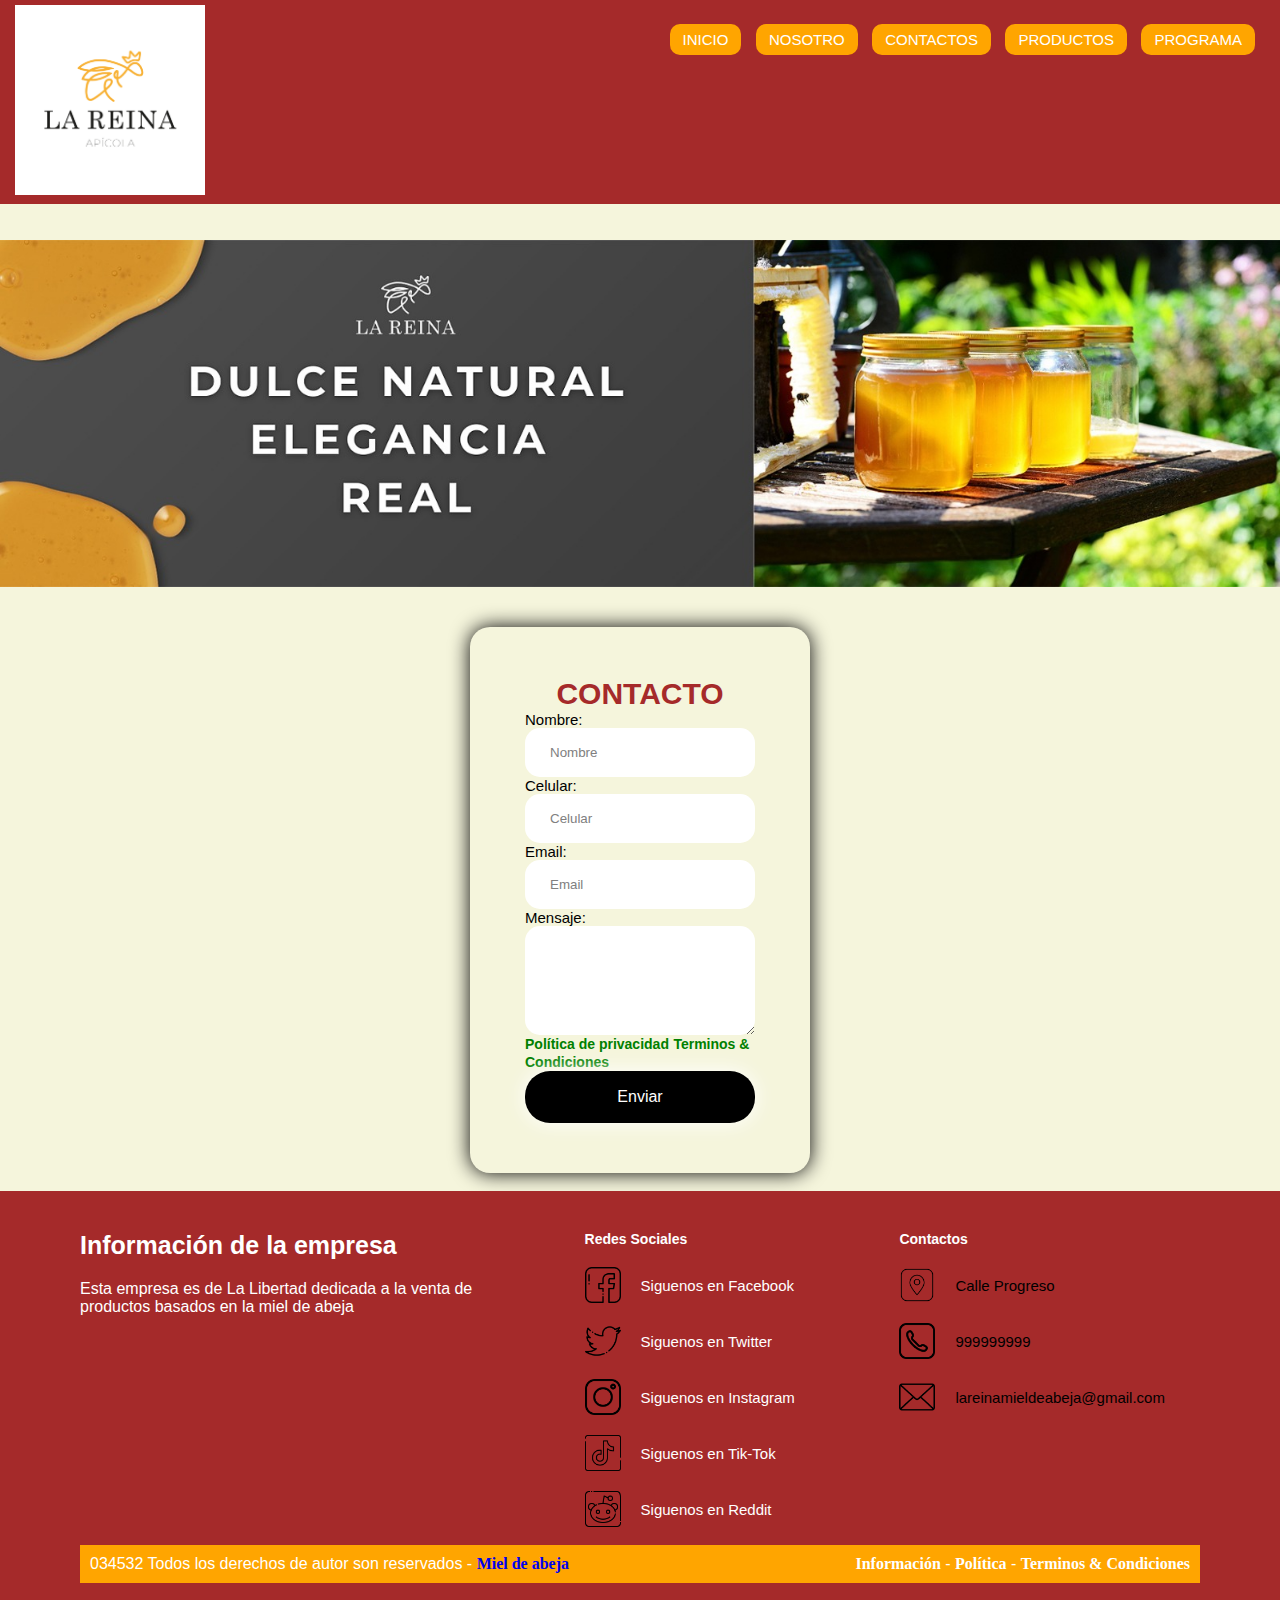
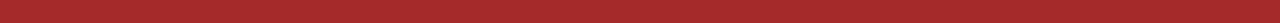
<file: contactos.html>
<!DOCTYPE html>
<html lang="en">
<head>

    <meta charset="UTF-8">
    <meta name="viewport" content="width=device-width, initial-scale=1.0">
    <title>Miel de Abeja La Reina</title>
    <link rel="stylesheet" href="css/estilo_1.css">
    <link rel="stylesheet" href="footer_css/estilo_footer.css">
    <link rel="icon" href="img/Fondo Blanco La Reina.png" type="image/x-icon">
      <link rel="stylesheet" href="contacto_css/contacto_01.css">
    <nav>
        <input  type="checkbox" id="check">
        <label for="check" class="logo">
            <i class="fas fa-bars"></i>  

        </label>   
        <img src="img/Fondo Blanco La Reina.png" width="200px" class="logo">
        <a href="#" class="enlace"></a>   
        <ul>
            <li>
                <a class="active" href="index.html">INICIO</a>
                </li>
                   <li> <a class="active" href="#">NOSOTRO</a> </li>
                      <li>  <a class="active" href="contactos.html">CONTACTOS</a> </li>
                          <li>  <a class="active" href="productos.html">PRODUCTOS</a> </li>
                               <li> <a class="active" href="#">PROGRAMA</a> </li>
            
        </ul>
    </nav>
    <br>
    <br>

<section>
    <img src="img/banner01.jpeg" width="100%">
</section>

<br>
<br>
</head>

<body>
    <center>
    <form action="https://formsubmit.co/cloayzasalhuana@gmail.com" method="POST" > 
        <h2>CONTACTO</h2>
        <div class="input-group">
            <label for="name">Nombre:</label>
            <input type="text" name="name" id="name" placeholder="Nombre">

             <label for="phone">Celular:</label>
             <input type="tel" name="phone" id="name" placeholder="Celular">

              <label for="email">Email:</label>
             <input type="text" name="email" placeholder="Email">

         <label for="message">Mensaje:</label>
         <textarea type="text" name="message" id="menssage" placeholder="Mensaje" cols="30" rows="5"> </textarea>

         <div class="form-txt">
            <a href="#">Política de privacidad</a>
            <a href="#">Terminos & Condiciones</a>
         </div>

         <input class="btn" type="submit" value="Enviar">

        </div>
    </form>

    <br>
    
    </center>

</body>
<footer>
<div class="container-footer-all">
    <div class="container-body">
        <div class="colum1">
            <h4>Información de la empresa</h4> <p></p>
            Esta empresa es de La Libertad dedicada a la venta de productos basados en la miel de abeja <p>
        </div>
        <div class="colum2">
            <h4>Redes Sociales</h4>

            <div class="row">
                <img src="img/facebook.png" width="30px"> 
                <label> Siguenos en Facebook </label>
            </div>

            <div class="row">
                <img src="img/twitter.png" width="30px"> 
                <label> Siguenos en Twitter </label>
            </div>

            <div class="row">
                <img src="img/instagram.png" width="30px"> 
                <label> Siguenos en Instagram </label>
            </div>

            <div class="row">
                <img src="img/tik-tok.png" width="30px"> 
                <label> Siguenos en Tik-Tok </label>
            </div>

            <div class="row">
                <img src="img/reddit.png" width="30px"> 
                <label> Siguenos en Reddit</label>     
            </div>

        </div>

        <div class="colum3">
            <h4> Contactos</h4>
            <div class="row2">
                <img src="img/pin.png" width="30px"> 
                <label>Calle Progreso</label>
            </div>
                <div class="row2">
                    <img src="img/apple.png" width="30px"> 
                    <label>999999999</label>
                </div>
                <div class="row2">
                    <img src="img/envelope.png" width="30px"> 
                    <label>lareinamieldeabeja@gmail.com</label>
                </div>
                
            </div>
            <p></p>
        </div>
<br>
        <div class="container-footer">
            <div class="footer">
                <div class="copyright">
                   034532 Todos los derechos de autor son reservados - <a href="©"> Miel de abeja </a>
                </div>
                <div class="Información">
                <a href="#">Información</a> - <a href="#">Política</a> - <a href="#">Terminos & Condiciones </a>
            </div>
            
        </div>
    </div>
</div>

</footer>
</html>
</file>
<file: css/estilo_1.css>
*{
    margin: 0px;
    padding: 0px;
    text-decoration: none;
    list-style: none;
    box-sizing: border-box;
}
body{
    background: beige;
}
nav {
    background: brown;
    height: 100%;

}
.enlace{
    position: absolute;
    padding: 20px 50px;
}
.logo{
    padding: 5px;
    height: none;

}
.cont-ul{
    display: flex;
    align-items: center;
    position: absolute;
    right: 0%;
    justify-content: space-between;
    margin-right: 0%;

}
.develop:hover > .ul-second{
    display: block;

}
.ul-second{
    position: absolute;
    display: none;
    transform: translateY(15px);
}
.ul-second > li{
    border-bottom: 1px;
    text-align: center;
    background-color: brown;
    padding: 25px;
    width: 100%;
    transform: translateX(-15px);
    padding: 20px;
}
.develop:hover{
    display: block;

}
.img-fluid{
    max-width: 100%;
    height: auto;
}
.bottonweb{
    border: 1px solid brown;
    color: black;
    background: linear-gradient(to right black 50% transparent 50%);
    background-size: 200% 100%;
    background-position: right bottom;
    font-family: Impact, Haettenschweiler, 'Arial Narrow Bold', sans-serif;
    font-size: 15px;
    
}
nav ul li a{
    color: white;
    font-size: 15px;
    padding: 7px 13px;
    border-radius: 10px;
    text-transform: uppercase;

}
nav ul{
    float: right;
    margin-right: 20px;
}

nav ul li {
    display: inline-block;
    line-height: 80px;
    margin: 0 5px;
}

nav ul li a:hover{
    background: black;
    transition: .9s;
}

nav ul li a:active{
    background: red;
    transition: .9s;
}

li a.active, li a:hover{
    background: orange;
    transition: .9s;
}
/* color barra */
.checkbtn{
    font-size: 20px;
    color: orangered;
    float: right;
    margin-right: 40px;
    line-height: 80px;
    cursor: pointer;
    display: none;
}
#check{
    display: none;

}

@media (max-width: 950px){
    .enlace{
        padding-left: 20px;
    }
    nav ul li a{
        font-size: 16px;
    }
}
@media (max-width: 850px){
    .checkbtn{
        display: block;
    }
    ul{
        position: fixed;
        width: 100%;
        height: 100vh;
        background: #041c91;
        top: 80px;
        left: -100%;
        text-align: center;
        transition: all .5s;
    }
    nav ul li{
        display: block;
        margin: 50px 0;
        line-height: 30px;
    }
    nav ul li a{
        font-size: 20px;
    }
    li a:hover, li a.active{
        background: none;
        color: rgb(247, 238, 238);
        font-family:Verdana, Geneva, Tahoma, sans-serif;
    }
    #check:checked ~ ul{
        left: 0;
    }

    
}
</file>
<file: footer_css/estilo_footer.css>
*{
    margin: 0px;
    padding: 0px;
    box-sizing: border-box;
    font-family: sans-serif;
}
footer{
    width: 100%;
    background: brown;
    color: white;
}
.container-footer-all{
    width: 100%;
    max-width: 1200px;
    margin: auto;
    padding: 40px; 
}
.container-body{
    display: flex;
    justify-content: space-between;
}
.colum1{
    max-width: 400px;
}
.colum1 h4{
    font-size: 25px;
}

.colum1 p{
    font-size: 14px;
    color: aqua;
    margin-top: 20px;
}
.colum2 { 
    max-width: 400px;
}
.colum2 h4{
    font-size: 14px;
}

.colum2 p{
    font-size: 14px;
}
.row{
   margin-top: 20px;
   display: flex;   
}
.row img{
width: 36px;
height: 36px;
}
.row label{
    margin-top: 10px;
    margin-left: 20px;
    color: white;
}
.colum3 { 
    max-width: 400px;
}
.colum3 h4{
    font-size: 14px;
}

.row2{
    margin-top: 20px;
    display: flex;
}
.row2 img{
    width: 36px;
    height: 36px;
}
.row2 label{
    margin-top: 10px;
    margin-left: 20px;
    max-width: 140px;
}
.container-footer{
    width: 100%;
    background: orange;
}
.footer{
    max-width: 1200px;
    margin: auto;
    display: flex;
    justify-content: space-between;
    padding: 10px;
}
.copyright{
    color: white;
}
.copyright a{
    color: lightseawgween;
    text-decoration: none;
    font-family: 'Times New Roman', Times, serif;
    font-weight: bold;  
}
.Información a{
    color: white;
    text-decoration: none;
    font-family: fantasy;
    font-weight: bold;  
}
@media screen  and (max-width: 1200px) {
    .container-body{
        flex-wrap: wrap;
    }
    .colum1{
        max-width: 100px;
    }
    .colum2,
    .colum3{
        margin-top: 40px;
    }
}
</file>
<file: contacto_css/contacto_01.css>
form{
    padding: 50px 55px;
    box-shadow: 0 0 20px ;
    border-radius: 20px;
    text-align: center;
    width: 340px;
}

.input-group{
    display: flex;
    flex-direction: column;
    text-align: left;
}

h2{
    color: brown;
    font-size: 30px;
}

label{
    color: black;
    font-size: 15px;    
    font-family: Verdana, Geneva, Tahoma, sans-serif;
}

input, textarea{
    padding: 17px 25px;
    border-radius: 15px;
background-color: white;
border: 2px;
outline: none;
}

input::placeholder, textarea::placeholder{
    color: gray;
    font-family: Arial, "Helvetica Neue", Helvetica, sans-serif;
}


.form-txt a{
    color: green;
    font-size: 14px;
    font-weight: 600;
    text-decoration: none;
}

.btn{
    font-size: 16px;
    color: white;
    border-radius: 25px;
    background-color: black;
    box-shadow: 0 0 20px;
    cursor: pointer;
}

.btn:hover{
    background-color: goldenrod;
}

@media(max-width: 910px){
    body{
        padding: 30px;
    }
    form{
        padding: 50px 30px;
        width: 100%;
    }
    input{
        padding: 15px;
    }
}
</file>
